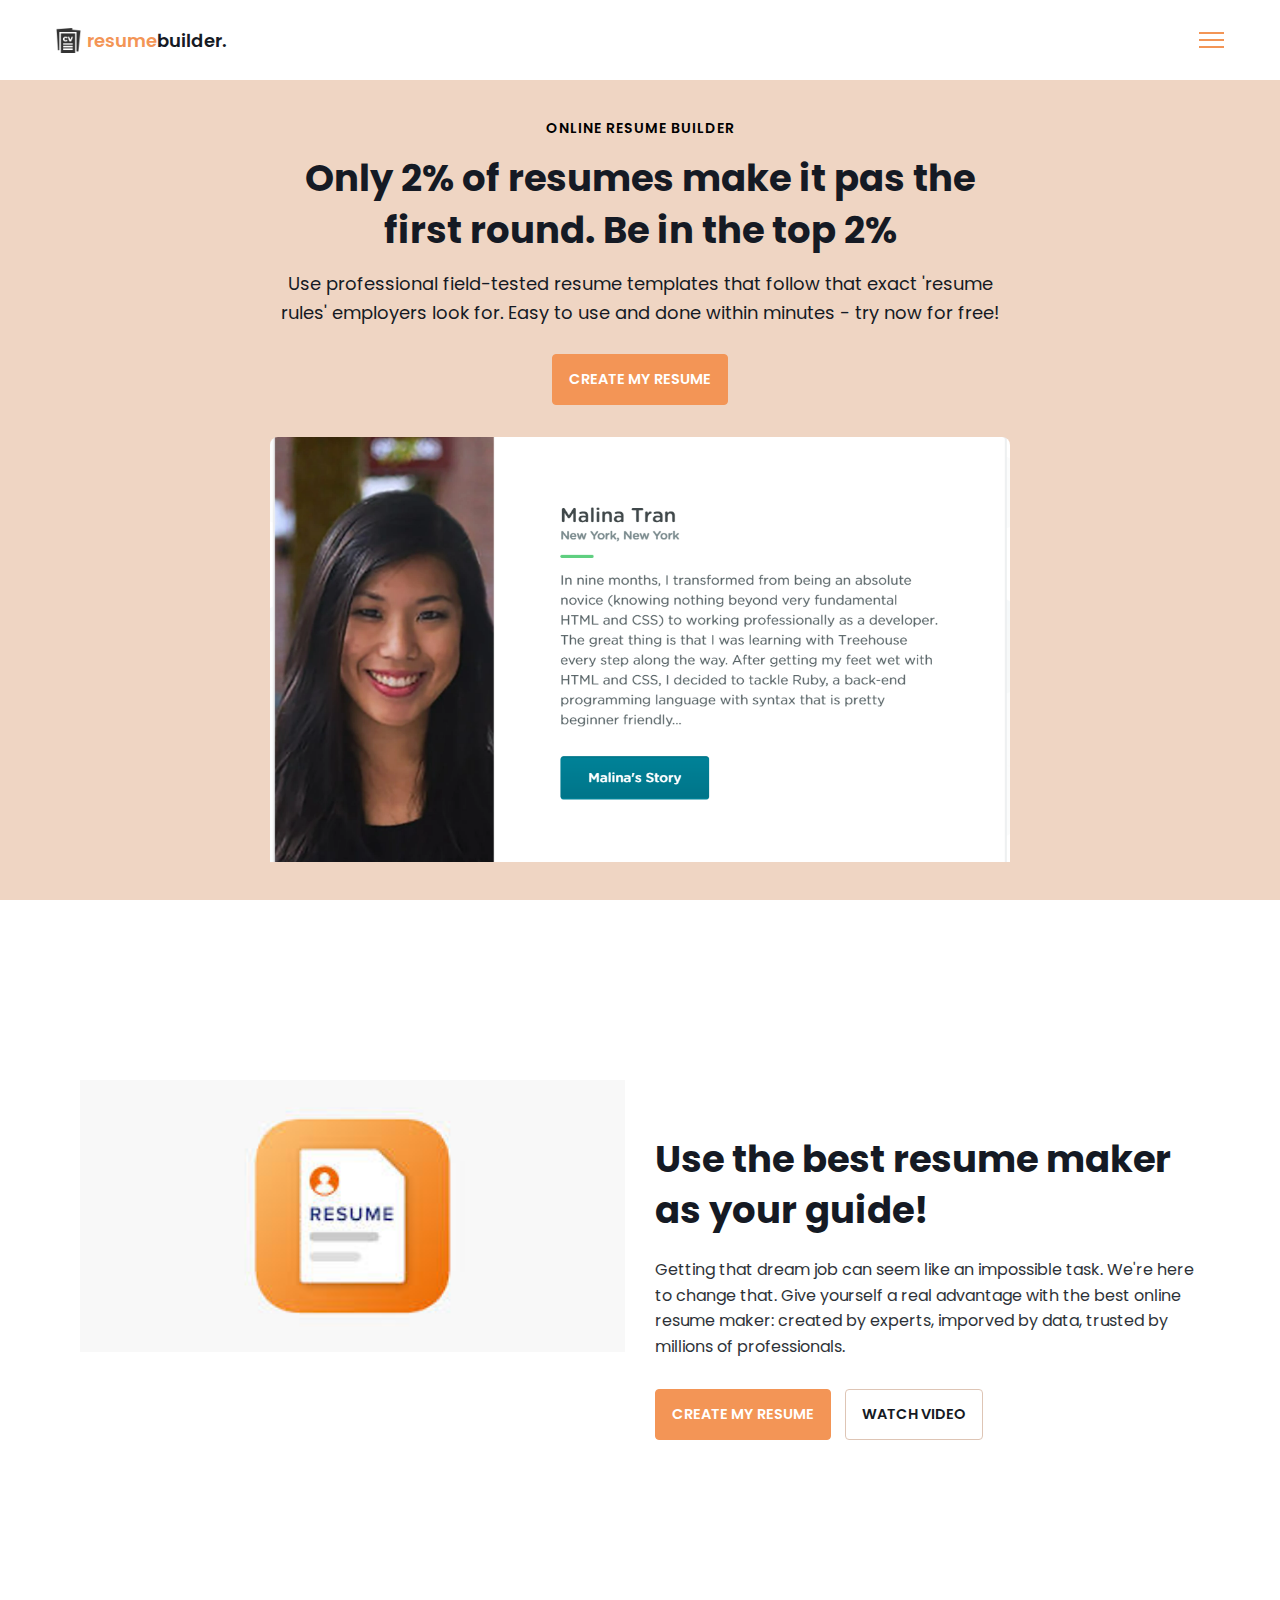
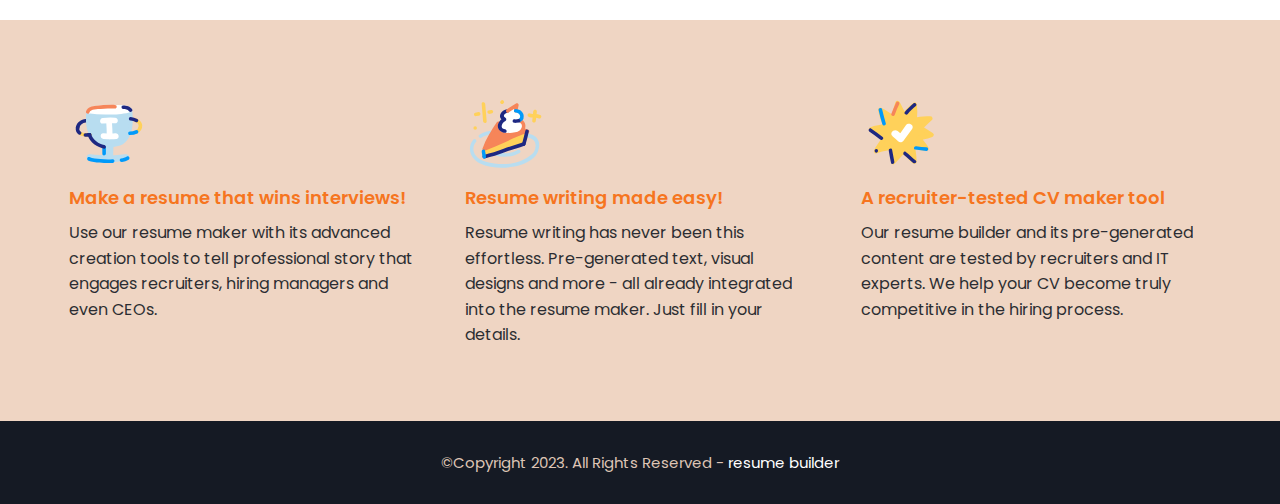
<file: resume builder/index.html>
<!DOCTYPE html>
<html>
    <head>
        <meta charset="utf-8">
        <meta http-equiv="X-UA-Compatible" content="IE=edge">
        <title>Home Page</title>
        <meta name="description" content="">
        <meta name="viewport" content="width=device-width, initial-scale=1">
        <link rel="stylesheet" href="style.css">
    </head>
    <body>

        <nav class = "navbar bg-white">
            <div class="container">
                <div class = "navbar-content">
                    <div class = "brand-and-toggler">
                        <a href = "index.html" class = "navbar-brand">
                            <img src = "./images/curriculum-vitae.png" alt = "" class = "navbar-brand-icon">
                            <span class = "navbar-brand-text"><span>resume</span>builder.
                        </a>
                        <button type = "button" class = "navbar-toggler-btn">
                            <div class = "bars">
                                <div class = "bar"></div>
                                <div class = "bar"></div>
                                <div class = "bar"></div>
                            </div>
                        </button>
                    </div>
                </div>
            </div>
        </nav>

        <header class = "header bg-bright" id = "header">
            <div class = "container">
                <div class = "header-content text-center">
                    <h6 class = "text-uppercase text-blue-dark fs-14 fw-6 ls-1">online resume builder</h6>
                    <h1 class = "lg-title">Only 2% of resumes make it pas the first round. Be in the top 2%</h1>
                    <p class = "text-dark fs-18">Use professional field-tested resume templates that follow that exact 'resume rules' employers look for. Easy to use and done within minutes - try now for free!</p>
                    <a href = "resume.html" class = "btn btn-primary text-uppercase">create my resume</a>
                    <img src = "./images/dublin-resume-templates.png">
                </div>
            </div>
        </header>

        <div class="section-one">
            <div class="container">
                <div class = "section-one-content">
                    <div class="section-one-l">
                        <img src = "./images/visual0.jpeg">
                    </div>
                    <div class = "section-one-r text-center">
                        <h2 class = "lg-title">Use the best resume maker as your guide!</h2>
                        <p class = "text">Getting that dream job can seem like an impossible task. We're here to change that. Give yourself a real advantage with the best online resume maker: created by experts, imporved by data, trusted by millions of professionals.</p>
                        <div class = "btn-group">
                            <a href = "resume.html" class = "btn btn-primary text-uppercase">create my resume</a>
                            <a href = "#" class = "btn btn-secondary text-uppercase">watch video</a>
                        </div>
                    </div>
                </div>
            </div>
        </div>

        <div class = "section-two bg-bright">
            <div class="container">
                <div class="section-two-content">
                    <div class = "section-items">
                        <div class = "section-item">
                            <div class = "section-item-icon">
                                <img src = "./images/feature-1-edf4481d69166ac81917d1e40e6597c8d61aa970ad44367ce78049bf830fbda5.svg" alt = "">
                            </div>
                            <h5 class = "section-item-title">Make a resume that wins interviews!</h5>
                            <p class = "text">Use our resume maker with its advanced creation tools to tell professional story that engages recruiters, hiring managers and even CEOs.</p>
                        </div>

                        <div class = "section-item">
                            <div class = "section-item-icon">
                                <img src = "./images/feature-2-a7a471bd973c02a55d1b3f8aff578cd3c9a4c5ac4fc74423d94ecc04aef3492b.svg" alt = "">
                            </div>
                            <h5 class = "section-item-title">Resume writing made easy!</h5>
                            <p class = "text">Resume writing has never been this effortless. Pre-generated text, visual designs and more - all already integrated into the resume maker. Just fill in your details.</p>
                        </div>

                        <div class = "section-item">
                            <div class = "section-item-icon">
                                <img src = "./images/feature-3-4e87a82f83e260488c36f8105e26f439fdc3ee5009372bb5e12d9421f32eabdd.svg" alt = "">
                            </div>
                            <h5 class = "section-item-title">A recruiter-tested CV maker tool</h5>
                            <p class = "text">Our resume builder and its pre-generated content are tested by recruiters and IT experts. We help your CV become truly competitive in the hiring process.</p>
                        </div>
                    </div>
                </div>
            </div>
        </div>

        <footer class = "footer bg-dark">
            <div class="container">
                <div class = "footer-content text-center">
                    <p class="fs-15">&copy;Copyright 2023. All Rights Reserved - <span>resume builder</span></p>
                </div>
            </div>
        </footer>
        
    </body>
</html>
</file>
<file: resume builder/style.css>
@import url('https://fonts.googleapis.com/css2?family=Manrope:wght@200;300;400;500;600;700;800&family=Poppins:ital,wght@0,100;0,200;0,300;0,400;0,500;0,600;0,700;0,800;0,900;1,100;1,200;1,300;1,400;1,500;1,600;1,700;1,800;1,900&display=swap');

:root{
    --clr-orange: #f39556;
    --clr-orange-mid: #fd8f44;
    --clr-orange-dark: #f6751f;
    --clr-white: #fff;
    --clr-bright: #efd5c3;
    --clr-dark: #151a24;
    --clr-black: #000;
    --clr-orange-light: #dec5b5;
    --clr-green: #172317;
    --font-poppins: 'Poppins', sans-serif;
    --font-manrope: 'Manrope', sans-serif;;
    --transition: all 300ms ease-in-out;
}

*{
    padding: 0;
    margin: 0;
    box-sizing: border-box;
}

html{
    font-size: 10px;
}

body{
    font-size: 1.6rem;
    font-family: var(--font-poppins);
}

button{
    border: none;
    background-color: transparent;
    outline: 0;
    cursor: pointer;
    font-family: inherit;
}

img{
    width: 100%;
    display: block;
}

a{
    text-decoration: none;
}

/* fonts */
.font-poppins{font-family: var(--font-poppins);}
.font-manrope{font-family: var(--font-manrope);}

/* text colors */
.text-orange{color: var(--clr-orange);}
.text-orange-mid{color: var(--clr-orange-mid);}
.text-orange-dark{color: var(--clr-orange-dark);}
.text-bright{color: var(--clr-bright);}
.text-dark{color: var(--clr-dark);}
.text-orange-light{color: var(--clr-orange-light);}
.text-white{color: var(--clr-white);}

/* backgrounds */
.bg-orange{background-color: var(--clr-orange);}
.bg-orange-mid{background-color: var(--clr-orange-mid);}
.bg-orange-dark{background-color: var(--clr-orange-dark);}
.bg-bright{background-color: var(--clr-bright);}
.bg-dark{background-color: var(--clr-dark);}
.bg-orange-light{background-color: var(--clr-orange-light);}
.bg-white{background-color: var(--clr-white);}
.bg-black{background-color: var(--clr-black);}
.bg-green{background-color: var(--clr-green);}

.text-center{ text-align: center;}
.text-left{text-align: left;}
.text-right{text-align: right;}
.text-uppercase{text-transform: uppercase;}
.text-lowercase{text-transform: lowercase;}
.text-capitalize{text-transform: capitalize;}
.text{
    color: var(--clr-dark);
    opacity: 0.9;
    margin: 2rem 0;
    line-height: 1.6;
}

.fw-2{font-weight: 200;}
.fw-3{font-weight: 300;}
.fw-4{font-weight: 400;}
.fw-5{font-weight: 500;}
.fw-6{font-weight: 600;}
.fw-7{font-weight: 700;}
.fw-8{font-weight: 800;}

.fs-13{font-size: 13px;}
.fs-14{font-size: 14px;}
.fs-15{font-size: 15px;}
.fs-16{font-size: 16px;}
.fs-17{font-size: 17px;}
.fs-18{font-size: 18px;}
.fs-19{font-size: 19px;}
.fs-20{font-size: 20px;}
.fs-21{font-size: 21px;}
.fs-22{font-size: 22px;}
.fs-23{font-size: 23px;}
.fs-24{font-size: 24px;}
.fs-25{font-size: 25px;}

.ls-1{letter-spacing: 1px;}
.ls-2{letter-spacing: 2px;}

.container{
    max-width: 1200px;
    margin: 0 auto;
    padding: 0 1.6rem;
}

/* bars button */
.bars{
    display: flex;
    flex-direction: column;
    justify-content: space-between;
    height: 16.5px;
    width: 25px;
}
.bars .bar{
    width: 100%;
    height: 2px;
    background-color: var(--clr-orange);
    transition: var(--transition);
}

.bars:hover .bar{
    background-color: var(--clr-dark);
}

/* buttons */
.btn{
    font-size: 14.5px;
    font-weight: 600;
    padding: 1.4rem 1.6rem;
    border-radius: 4px;
    display: inline-block;
}

.btn-primary{
    background-color: var(--clr-orange);
    color: var(--clr-white);
    border: 1px solid var(--clr-orange);
    transition: var(--transition);
}

.btn-primary:hover{
    background-color: transparent;
    color: var(--clr-dark);
    border-color: var(--clr-orange-light);
}

.btn-secondary{
    background-color: transparent;
    color: var(--clr-dark);
    border: 1px solid var(--clr-orange-light);
    transition: var(--transition);
}

.btn-secondary:hover{
    background-color: var(--clr-orange);
    color: var(--clr-white);
    border-color: var(--clr-orange);
}

.btn-group button:first-child, .btn-group a:first-child{
    margin-right: 1rem!important;
}

/* navbar part */
.navbar{
    height: 80px;
    display: flex;
    align-items: center;
    box-shadow: rgba(0, 0, 0, 0.08) 0px 3px 8px;
}

.navbar .container{
    width: 100%;
}

.navbar-brand{
    display: flex;
    align-items: center;
    justify-content: flex-start;
    font-size: 1.8rem;
}
.navbar-brand-text{
    color: var(--clr-dark);
    font-weight: 600;
}
.navbar-brand-text span{
    color: var(--clr-orange);
}
.navbar-brand-icon{
    width: 25px;
    margin-right: 6px;
    opacity: 0.8;
}
.brand-and-toggler{
    display: flex;
    align-items: center;
    justify-content: space-between;
}
.header{
    min-height: calc(100vh - 80px);
    display: flex;
    flex-direction: column;
    align-items: center;
    justify-content: center;
}
.header-content{
    max-width: 740px;
    margin-right: auto;
    margin-left: auto;
}
.header-content img{
    max-width: 760px;
    border-top-right-radius: 8px;
    border-top-left-radius: 8px;
    margin-top: 3.2rem;
}
.lg-title{
    margin: 1.4rem 0;
    font-size: 37px;
    line-height: 1.4;
    color: var(--clr-dark);
}
.header-content p{
    margin-bottom: 2.6rem;
    line-height: 1.6;
}


/* section one */
.section-one{
    padding: 64px 0;
    min-height: 80vh;
    display: flex;
    align-items: center;
}
.section-one-l img{
    max-width: 545px;
    margin-right: auto;
    margin-left: auto;
}
.section-one-r{
    margin-top: 4rem;
}

.section-one .btn-group{
    margin-top: 2rem;
}
.section-one-r{
    max-width: 545px;
    margin-right: auto;
    margin-left: auto;
}
.section-one-r .btn-group{
    margin-top: 3rem;
}

/* section two */
.section-two{
    padding: 64px 0;
}
.section-two .section-items{
    display: grid;
    gap: 2rem;
}

.section-two .section-item{
    max-width: 350px;
    text-align: center;
    margin-right: auto;
    margin-left: auto;
}
.section-two .section-item-icon{
    margin: 1rem 0;
}
.section-two .section-item-icon img{
    width: 80px;
    margin-right: auto;
    margin-left: auto;
}
.section-two .section-item-title{
    color: var(--clr-orange-dark);
    font-size: 1.8rem;
    font-weight: 600;
}
.section-two .text{
    margin: 0.9rem 0;
}

/* footer */
.footer{
    padding: 3rem 0;
}
.footer-content p{
    color: var(--clr-orange-light);
}
.footer-content p span{
    color: var(--clr-white);
}

/* media queries */
@media screen and (min-width: 768px){
    .section-two .section-items{
        grid-template-columns: repeat(2, 1fr);
    }
}

@media screen and (min-width: 992px){
    .section-one-content{
        display: grid;
        grid-template-columns: repeat(2, 1fr);
        column-gap: 3rem;
    }
    .section-one-r{
        text-align: left;
    }
    .section-two .section-items{
        grid-template-columns: repeat(3, 1fr);
    }
    .section-two .section-item{
        text-align: left;
    }
    .section-two .section-item-icon img{
        margin-left: 0;
    }
}



/* resume page */
#about-sc{
    padding: 64px 0;
}

.cv-form-row-title{
    background-color: var(--clr-dark);
    padding: 0.8rem 1.6rem;
    margin-bottom: 2rem;
}

.cv-form-row-title h3{
    color: var(--clr-white);
    font-weight: 500;
    text-transform: uppercase;
    letter-spacing: 1.5px;
    font-size: 1.7rem;
}
.cv-form-blk{
    margin: 3rem 0;
}
.cv-form-row{
    padding: 3rem 2rem 0 2rem;
    border: 1px solid rgba(0, 0, 0, 0.08);
    margin-bottom: 1rem;
    position: relative;
}
textarea{
    resize: none;
}
.form-elem{
    margin-bottom: 3rem;
    position: relative;
}
.form-label{
    display: block;
    font-weight: 600;
    font-size: 14px;
    color: var(--clr-dark);
    margin-bottom: 0.5rem;
}
.form-control{
    border-radius: none;
    border: 1px solid rgba(0, 0, 0, 0.1);
    font-size: 14px;
    padding: 0.8rem 1.6rem;
    font-family: inherit;
    width: 100%;
    outline: 0;
    transition: var(--transition);
}

.form-control:focus{
    border-color: rgba(0, 0, 0, 0.3);
}
.form-text{
    color: #ca0b00;
    font-size: 12px;
    position: absolute;
    letter-spacing: 0.5px;
    top: calc(100% + 2px);
    left: 0;
    width: 100%;
}
.cols-3, .cols-2{
    display: grid;
}
.repeater-add-btn{
    width: 25px;
    height: 25px;
    background-color: var(--clr-orange-mid);
    font-size: 1.6rem;
    color: var(--clr-white);
    margin: 1rem 0;
}
.repeater-remove-btn{
    position: absolute;
    top: 10px;
    right: 10px;
    z-index: 999;
    width: 25px;
    height: 25px;
    border-radius: 50%;
    background-color: #ca0b00;
    color: var(--clr-white);
    font-size: 1.6rem;
}

/* preview section */
.preview-cnt{
    border-radius: 5px;
    display: grid;
    grid-template-columns: 32% auto;
    box-shadow: rgba(149, 157, 165, 0.2) 0px 8px 24px;
    overflow: hidden;
}

.preview-cnt-l{
    padding: 3rem 3rem 2rem 3rem;
}
.preview-cnt-r{
    padding: 3rem 3rem 3rem 4rem;
}
.preview-cnt-l .preview-blk:nth-child(1){
    text-align: center;
}
.preview-image{
    width: 120px;
    height: 120px;
    border-radius: 50%;
    overflow: hidden;
    margin-right: auto;
    margin-left: auto;
}
.preview-image img{
    width: 100%;
    height: 100%;
    object-fit: cover;
}
.preview-item-name{
    font-size: 2.4rem;
    font-weight: 600;
    margin: 1.8rem 0;
    position: relative;
}
.preview-item-name::after{
    position: absolute;
    content: "";
    bottom: -10px;
    width: 50px;
    height: 1.5px;
    background-color: rgba(255, 255, 255, 0.5);
    left: 50%;
    transform: translateX(-50%);
}
.preview-blk{
    padding: 1rem 0;
    margin-bottom: 1rem;
}
.preview-blk-title h3{
    text-transform: uppercase;
    letter-spacing: 0.5px;
    border-bottom: 0.5px solid rgba(0, 0, 0, 0.08);
    padding-bottom: 0.5rem;
}
.preview-blk-title{
    margin-bottom: 1rem;
}
.preview-blk-list .preview-item{
    font-size: 1.5rem;
    margin-bottom: 0.2rem;
    opacity: 0.95;
}
.preview-cnt-r .preview-blk-title{
    color: var(--clr-dark);
}
.preview-cnt-r .preview-blk-list .preview-item{
    margin-top: 1.8rem;
}

.achievements-items.preview-blk-list .preview-item span:first-child,
.educations-items.preview-blk-list .preview-item span:first-child,
.experiences-items.preview-blk-list .preview-item span:first-child{
    display: block;
    font-weight: 600;
    margin-bottom: 1rem;
    background-color: rgba(0, 0, 0, 0.03);
}

.educations-items.preview-blk-list .preview-item span:nth-child(2),
.experiences-items.preview-blk-list .preview-item span:nth-child(2){
    font-weight: 600;
    margin-right: 1rem;
}

.educations-items.preview-blk-list .preview-item span:nth-child(3),
.experiences-items.preview-blk-list .preview-item span:nth-child(3){
    font-style: italic;
    margin-right: 1rem;
}

.educations-items.preview-blk-list .preview-item span:nth-child(4),
.educations-items.preview-blk-list .preview-item span:nth-child(5),
.experiences-items.preview-blk-list .preview-item span:nth-child(4),
.experiences-items.preview-blk-list .preview-item span:nth-child(5){
    margin-right: 1rem;
    background-color: var(--clr-green);
    color: var(--clr-white);
    padding: 0 1rem;
    border-radius: 0.6rem;
}

.educations-items.preview-blk-list .preview-item span:nth-child(6),
.experiences-items.preview-blk-list .preview-item span:nth-child(6){
    font-size: 13.5px;
    display: block;
    opacity: 0.8;
    margin-top: 1rem;
}
.projects-items.preview-blk-list .preview-item span{
    display: block;
}

@media screen and (min-width: 768px){
    .cols-3{
        grid-template-columns: repeat(3, 1fr);
        column-gap: 2rem;
    }
    .cols-2{
        grid-template-columns: repeat(2, 1fr);
        column-gap: 2rem;
    }
}

@media screen and (min-width: 992px){
    .cv-form-row{
        padding: 3rem 3rem 0rem 3rem;
    }
    .cols-3{
        grid-template-columns: repeat(3, 1fr);
    }
}

.print-btn-sc{
    margin: 2rem 0 6rem 0;
}

/* print section */
@media print{
    body *{
        visibility: hidden;
    }

    .non_print_area{
        display: none;
    }

    .print_area, .print_area *{
        visibility: visible;
    }

    .print_area{
        width: 100%;
        position: absolute;
        left: 0;
        top: 0;
        overflow: hidden;
    }
}
</file>
